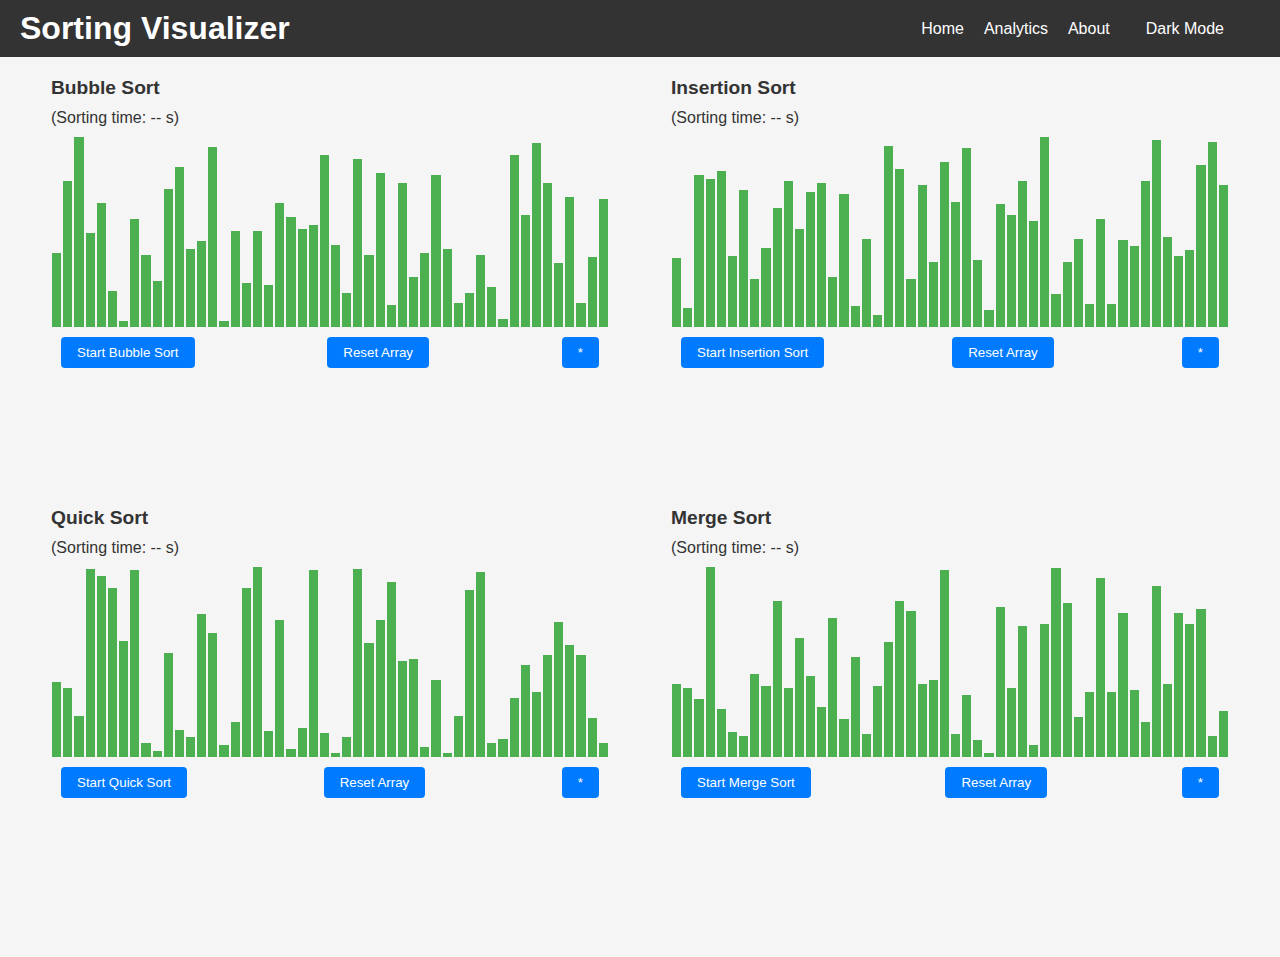
<file: Sort/index.html>
<!DOCTYPE html>
<html lang="en">
  <head>
    <meta charset="UTF-8" />
    <meta name="viewport" content="width=device-width, initial-scale=1.0" />
    <title>Sorting Visualizer</title>
    <link rel="stylesheet" href="style.css" />
    <script type="module" src="js/script.js" defer></script>
  </head>
  <body>
    <nav>
      <h1>Sorting Visualizer</h1>
      <ul>
        <li><a href="index.html">Home</a></li>
        <li><a href="charts.html">Analytics</a></li>
        <!-- <li><a href="pathfinding.html">Pathfinding</a></li> -->
        <li><a href="about.html">About</a></li>
        <!-- <button id="darkModeToggle">Dark Mode</button> -->
        <li><a id="darkModeToggle">Dark Mode</a></li>
      </ul>
    </nav>
    <div class="main-container">
      <div class="container">
        <h2>Bubble Sort</h2>
        <span id="bubbleSortTime">(Sorting time: -- s)</span>
        <div id="bubble-sort-container" class="sort-container"></div>
        <div class="buttons-container">
          <button id="startBubbleSortButton">Start Bubble Sort</button>
          <button id="resetBubbleSortButton">Reset Array</button>
          <button id="bubbleSortSettingsButton">*</button>
        </div>

        <!-- Bubble Sort Settings Modal -->
        <div id="bubbleSortSettingsModal" class="modal">
          <div class="modal-content">
            <span class="close" data-modal-id="bubbleSortSettingsModal"
              >&times;</span
            >
            <h3>Bubble Sort Settings</h3>
            <!-- Input field for array length -->
            <label for="bubbleSortArrayLength">Array Length:</label>
            <input
              type="number"
              id="bubbleSortArrayLength"
              name="bubbleSortArrayLength"
              value="50"
            />
            <!-- Input field for animation speed -->
            <label for="bubbleSortAnimationSpeed">Animation Speed (s):</label>
            <input
              type="number"
              id="bubbleSortAnimationSpeed"
              name="bubbleSortAnimationSpeed"
              value="50"
            />
            <!-- Add more settings options specific to Bubble Sort if needed -->
            <button id="applybubbleSortSettingsButton">Apply Settings</button>
          </div>
        </div>
      </div>

      <div class="container">
        <h2>Insertion Sort</h2>
        <span id="insertionSortTime">(Sorting time: -- s)</span>
        <div id="insertion-sort-container" class="sort-container"></div>
        <div class="buttons-container">
          <button id="startInsertionSortButton">Start Insertion Sort</button>
          <button id="resetInsertionSortButton">Reset Array</button>
          <button id="insertionSortSettingsButton">*</button>
        </div>

        <div id="insertionSortSettingsModal" class="modal">
          <div class="modal-content">
            <span class="close" data-modal-id="insertionSortSettingsModal"
              >&times;</span
            >
            <h3>Insertion Sort Settings</h3>
            <label for="insertionSortArrayLength">Array Length:</label>
            <input
              type="number"
              id="insertionSortArrayLength"
              name="insertionSortArrayLength"
              value="50"
            />
            <label for="insertionSortAnimationSpeed"
              >Animation Speed (s):</label
            >
            <input
              type="number"
              id="insertionSortAnimationSpeed"
              name="insertionSortAnimationSpeed"
              value="50"
            />
            <button id="applyinsertionSortSettingsButton">
              Apply Settings
            </button>
          </div>
        </div>
      </div>

      <div class="container">
        <h2>Quick Sort</h2>
        <span id="quickSortTime">(Sorting time: -- s)</span>
        <div id="quick-sort-container" class="sort-container"></div>
        <div class="buttons-container">
          <button id="startQuickSortButton">Start Quick Sort</button>
          <button id="resetQuickSortButton">Reset Array</button>
          <button id="quickSortSettingsButton">*</button>
        </div>
        <div id="quickSortSettingsModal" class="modal">
          <div class="modal-content">
            <span class="close" data-modal-id="quickSortSettingsModal"
              >&times;</span
            >
            <h3>Quick Sort Settings</h3>
            <label for="quickSortArrayLength">Array Length:</label>
            <input
              type="number"
              id="quickSortArrayLength"
              name="quickSortArrayLength"
              value="50"
            />
            <label for="quickSortAnimationSpeed">Animation Speed (s):</label>
            <input
              type="number"
              id="quickSortAnimationSpeed"
              name="quickSortAnimationSpeed"
              value="50"
            />
            <button id="applyquickSortSettingsButton">Apply Settings</button>
          </div>
        </div>        
      </div>

      <div class="container">
        <h2>Merge Sort</h2>
        <span id="mergeSortTime">(Sorting time: -- s)</span>

        <div id="merge-sort-container" class="sort-container"></div>
        <div class="buttons-container">
          <button id="startMergeSortButton">Start Merge Sort</button>
          <button id="resetMergeSortButton">Reset Array</button>
          <button id="mergeSortSettingsButton">*</button>
        </div>

         <div id="mergeSortSettingsModal" class="modal">
          <div class="modal-content">
            <span class="close" data-modal-id="mergeSortSettingsModal"
              >&times;</span
            >
            <h3>Merge Sort Settings</h3>
            <label for="mergeSortArrayLength">Array Length:</label>
            <input
              type="number"
              id="mergeSortArrayLength"
              name="mergeSortArrayLength"
              value="50"
            />
            <label for="mergeSortAnimationSpeed">Animation Speed (s):</label>
            <input
              type="number"
              id="mergeSortAnimationSpeed"
              name="mergeSortAnimationSpeed"
              value="50"
            />
            <button id="applymergeSortSettingsButton">Apply Settings</button>
          </div>
      </div>
    </div>

    <!-- Settings modal -->

    <script type="module" src="js/script.js"></script>
    <script type="module" src="js/modal.js"></script>
    <!-- <script src="js/sortingSetup.js" defer></script> -->
  </body>
</html>
</file>
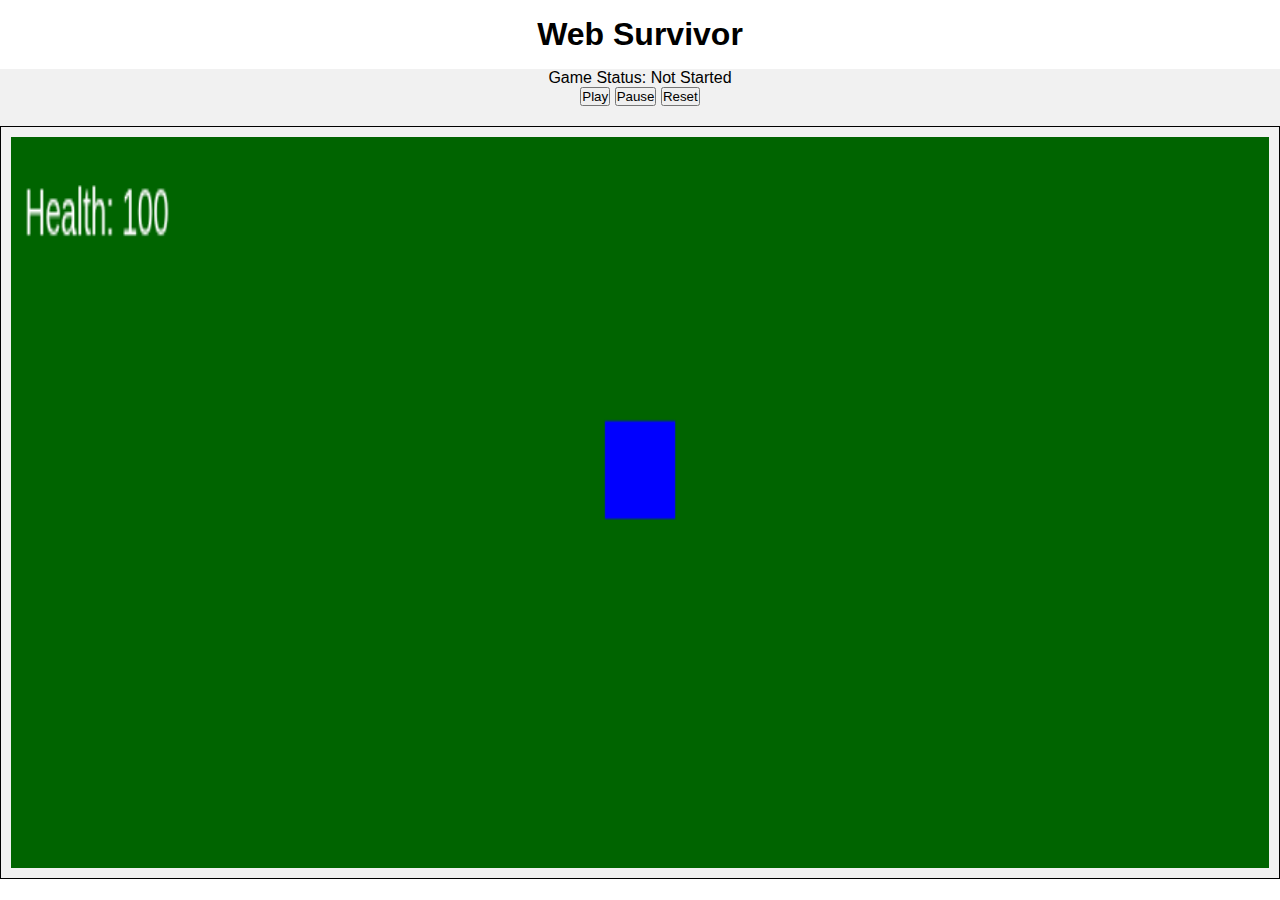
<file: Games/WebSurvivor/index.html>
<!DOCTYPE html>
<html lang="en">
  <head>
    <meta charset="UTF-8" />
    <meta name="viewport" content="width=device-width, initial-scale=1.0" />
    <title>Document</title>

    <link rel="stylesheet" href="styles.css" />
  </head>
  <body>
    <h1>Web Survivor</h1>
    <div class="container">
      <div id="game-status">Game Status: Not Started</div>
      <div id="control-buttons">
        <button id="play-button">Play</button>
        <button id="pause-button">Pause</button>
        <button id="reset-button">Reset</button>
      </div>
      <canvas id="game" width="800" height="400"></canvas>
      <div id="game-over" class="hidden">
        <h2>Game Over</h2>
        <p id="winner-text"></p>
        <button id="start-button">Start New Game</button>
      </div>
    </div>
    <script src="scripts/entities.js"></script>
    <script src="scripts/player.js"></script>
    <script src="scripts/enemy.js"></script>
    <script src="scripts/projectile.js"></script>
    <script src="scripts/utils.js"></script>
    <script src="scripts/main.js"></script>
  </body>
</html>
</file>
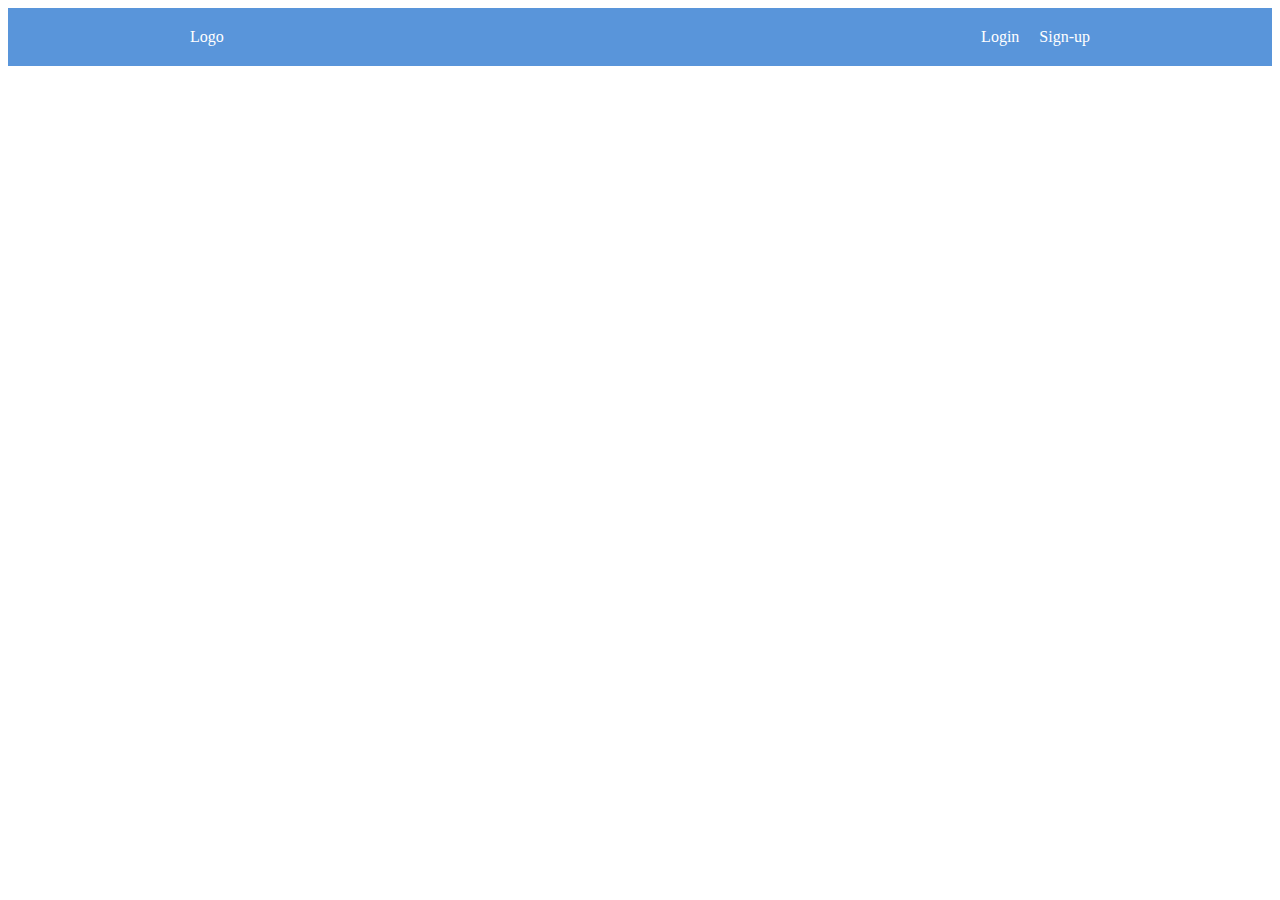
<file: Landing-Pages/landing-page-1.html>
<!DOCTYPE html>
<html lang="en">
  <head>
    <meta charset="UTF-8" />
    <meta name="viewport" content="width=device-width, initial-scale=1.0" />
    <link rel="stylesheet" href="landing-page-1.css" />
    <title>Document</title>
  </head>
  <body>
    <div class="menu-container">
      <div class="menu">
        <div class="logo">Logo</div>
        <div class="links">
          <div class="login">Login</div>
          <div class="sign-up">Sign-up</div>
        </div>
      </div>
    </div>
  </body>
</html>
</file>
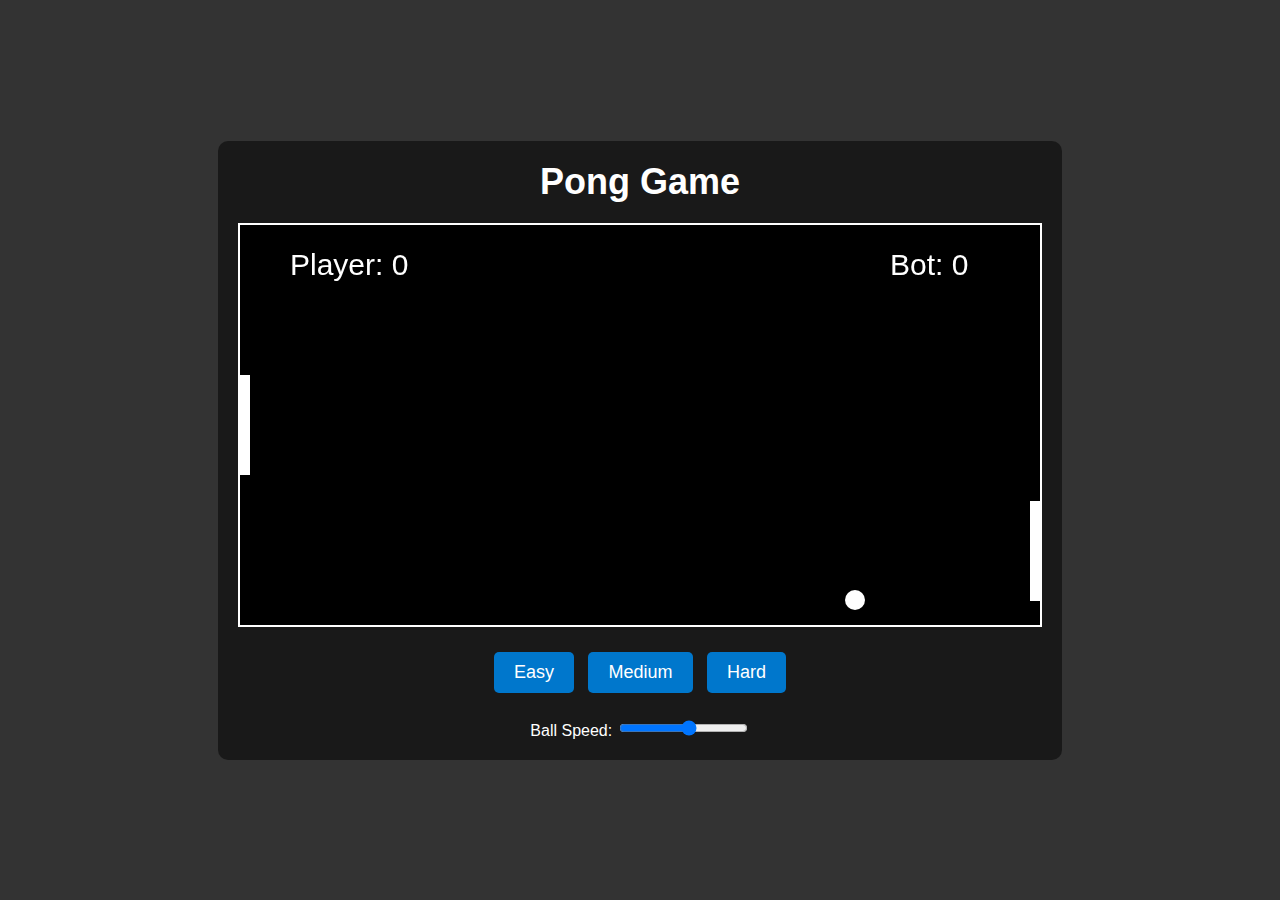
<file: Pong/pong.html>
<!DOCTYPE html>
<html>
  <head>
    <title>Pong Game</title>
    <link rel="stylesheet" type="text/css" href="styles.css" />
  </head>
  <body>
    <div class="container">
      <h1>Pong Game</h1>
      <canvas id="pong" width="800" height="400"></canvas>
      <div id="difficulty-buttons">
        <button id="easy-button">Easy</button>
        <button id="medium-button">Medium</button>
        <button id="hard-button">Hard</button>
      </div>
      <div id="ball-speed-control">
        <label for="ball-speed-range">Ball Speed:</label>
        <input type="range" id="ball-speed-range" min="1" max="10" step="1" />
      </div>
      <div id="game-over" class="hidden">
        <h2>Game Over</h2>
        <p id="winner-text"></p>
        <button id="start-button">Start New Game</button>
      </div>
    </div>
    <script src="script.js"></script>
  </body>
</html>
</file>
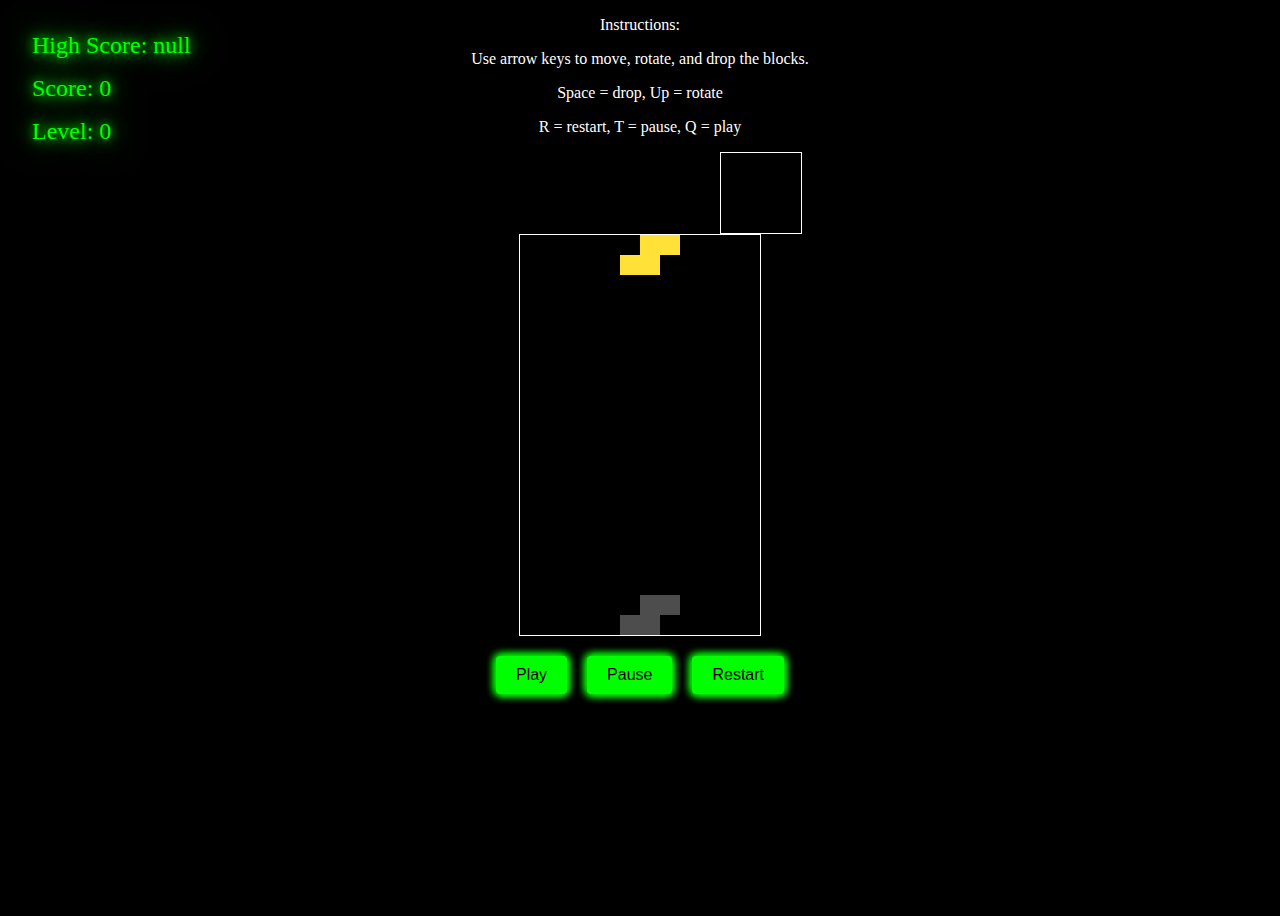
<file: Tetris/tetris.html>
<!DOCTYPE html>
<html>
<head>
  <title>Tetris</title>

  <link rel="stylesheet" type="text/css" href="tetris.css">
  <script src="tetris.js" type="text/javascript" defer></script>
</head>
<body>
  <!-- <h1>Tetris</h1> -->
  <div id="scoreboard">
    <div id="announcer"></div>
    <div id="high-score">High Score: 0</div>
    <div id="score">Score: 0</div>
    <div id="level">Level: 0</div>
  </div>

    <div class="instructions">
      <p>Instructions:</p>
      <p>Use arrow keys to move, rotate, and drop the blocks.</p>
      <p>Space = drop, Up = rotate</p>
      <p>R = restart, T = pause, Q = play</p>
    </div>

  <canvas id="blockPreview" width="80" height="80"></canvas>


  <canvas id="tetris" width="240" height="400">
    
  </canvas>
  

  <div class="button-container">
    <button id="playButton">Play</button>
    <button id="pauseButton">Pause</button>
    <button id="restartButton">Restart</button>
  </div>

  
  
  
</body>
</html>
</file>
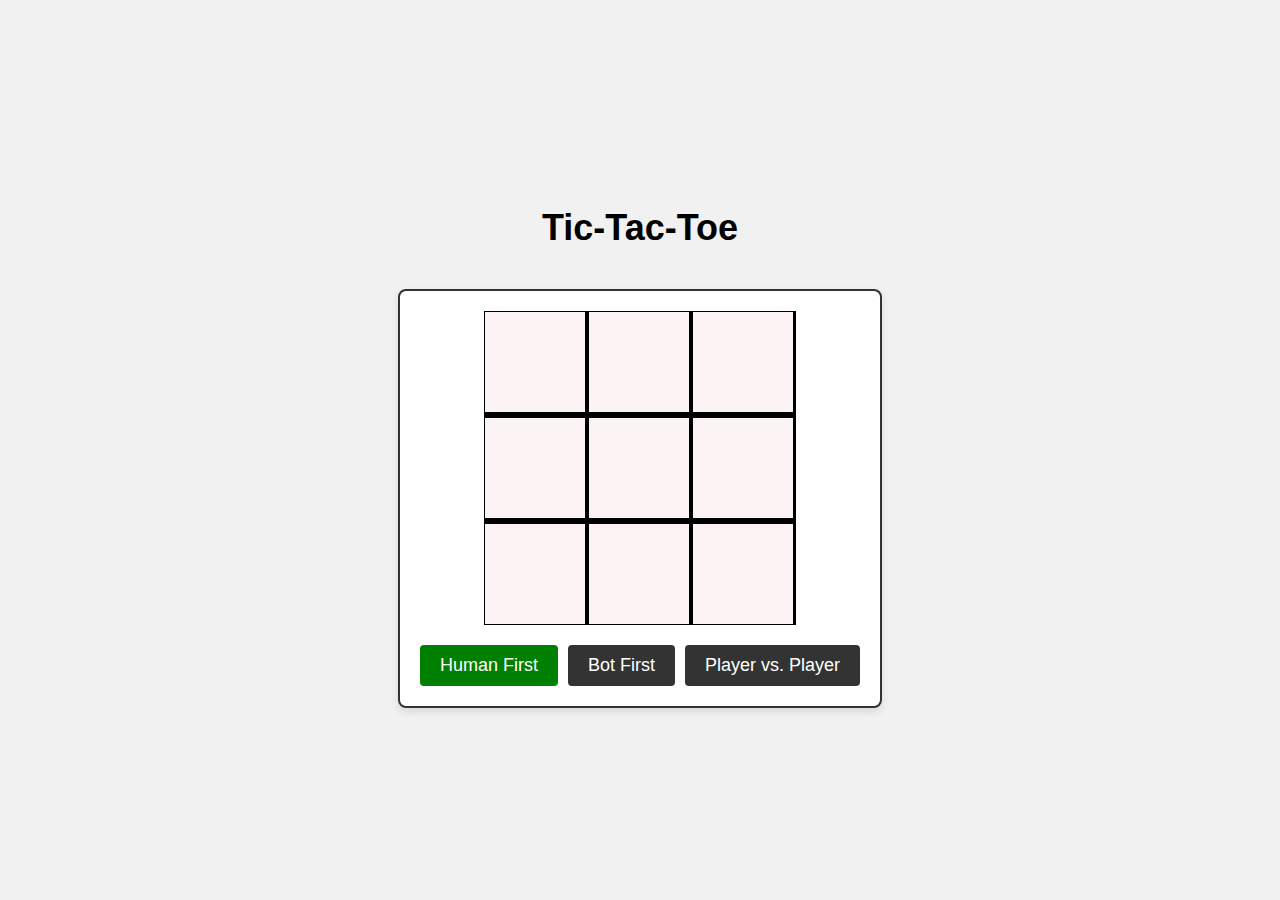
<file: Tic-tac-toe/tic-tac-toe.html>
<!DOCTYPE html>
<html>
  <head>
    <title>Tic-Tac-Toe</title>
    <link rel="stylesheet" href="styles.css" />
    <script src="script.js" type="text/javascript" defer></script>
  </head>
  <body>
    <h1>Tic-Tac-Toe</h1>
    <div id="game-container">
      <div
        id="board"
        style="
          display: grid;
          grid-template-columns: repeat(3, 100px);
          grid-gap: 4px;
          width: 312px;
        "
      >
        <!-- The game board will be created here -->
      </div>

      <div class="button-container">
        <button
          id="human-first-button"
          class="highlight-on-click highlighted-button"
          onclick="highlightButton(this)"
        >
          Human First
        </button>
        <button
          id="bot-first-button"
          class="highlight-on-click"
          onclick="highlightButton(this)"
        >
          Bot First
        </button>
        <button
          id="pvp-button"
          class="highlight-on-click"
          onclick="highlightButton(this)"
        >
          Player vs. Player
        </button>
        <!-- <button onclick="console.log('hello')">Test</button> -->

        <!-- New PvP button -->
      </div>
    </div>
    <div id="game-result"></div>
  </body>
</html>
</file>
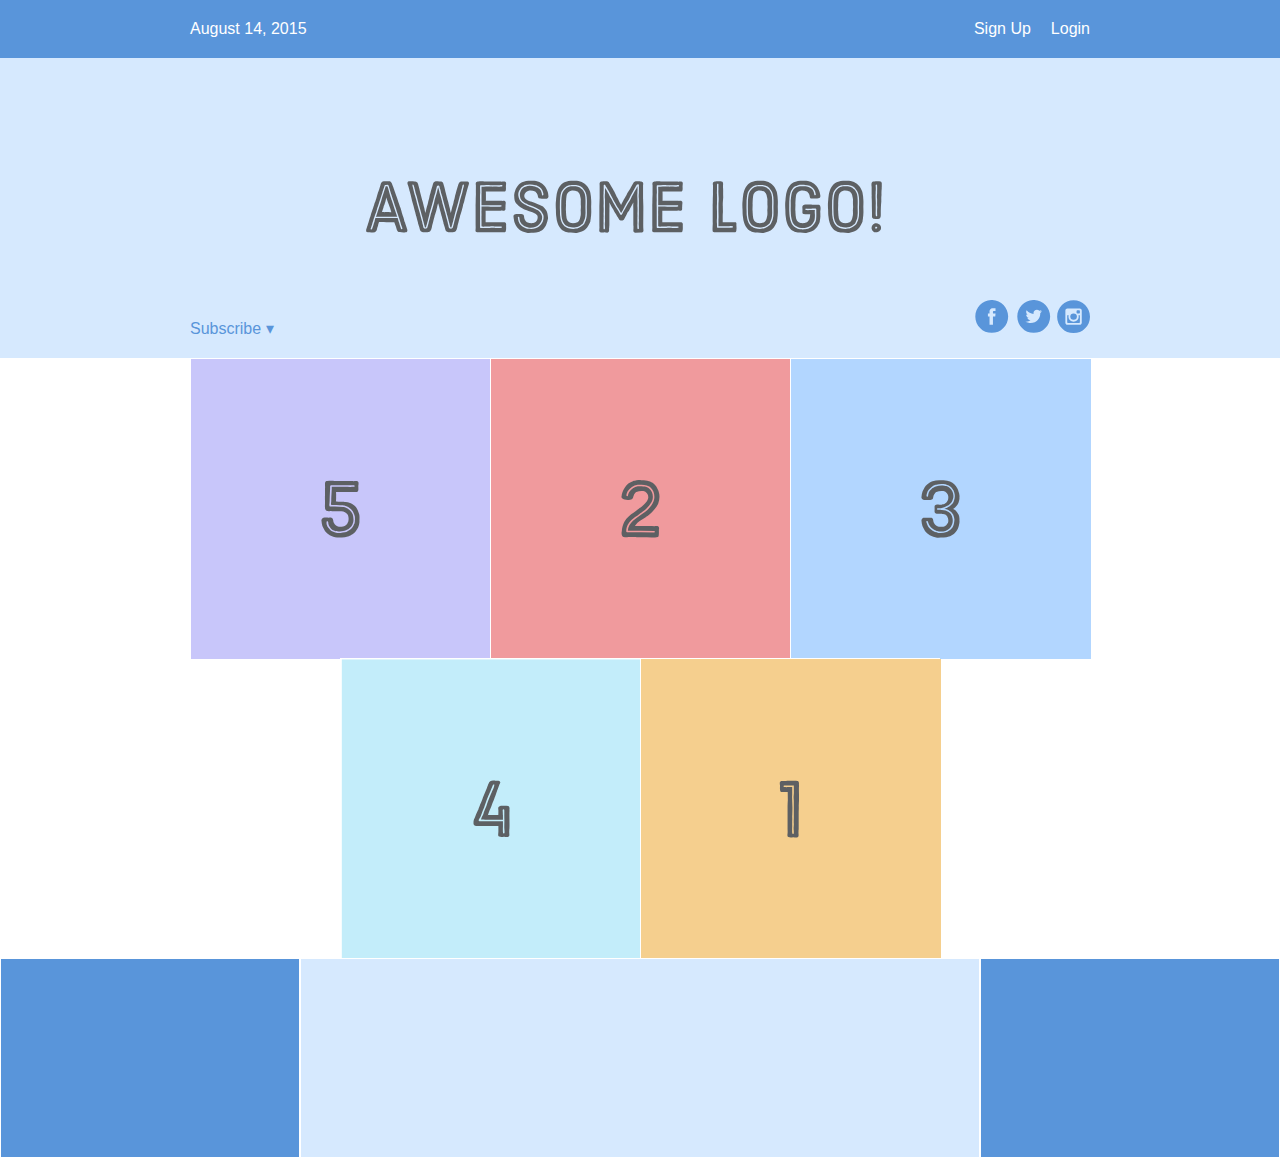
<file: TOP/flexbox.html>
<!DOCTYPE html>
<html lang="en">
  <head>
    <meta charset="UTF-8" />
    <meta name="viewport" content="width=device-width, initial-scale=1.0" />
    <title>Document</title>
    <link rel="stylesheet" href="css/style.css" />
  </head>
  <body>
    <div class="menu-container">
      <div class="menu">
        <div class="date">August 14, 2015</div>
        <div class="links">
          <div class="signup">Sign Up</div>
          <div class="login">Login</div>
        </div>
      </div>
    </div>
    <div class="header-container">
      <div class="header">
        <div class="subscribe">Subscribe &#9662;</div>
        <div class="logo"><img src="img/awesome-logo.svg" alt="" /></div>
        <div class="social"><img src="img/social-icons.svg" alt="" /></div>
      </div>
    </div>
    <div class="photo-grid-container">
      <div class="photo-grid">
        <div class="photo-grid-item first-item">
          <img src="img/one.svg" alt="" />
        </div>
        <div class="photo-grid-item">
          <img src="img/two.svg" alt="" />
        </div>
        <div class="photo-grid-item">
          <img src="img/three.svg" alt="" />
        </div>
        <div class="photo-grid-item">
          <img src="img/four.svg" alt="" />
        </div>
        <div class="photo-grid-item last-item">
          <img src="img/five.svg" alt="" />
        </div>
      </div>
    </div>
    <div class="footer">
      <div class="footer-item footer-one"></div>
      <div class="footer-item footer-two"></div>
      <div class="footer-item footer-three"></div>
    </div>
  </body>
</html>
</file>
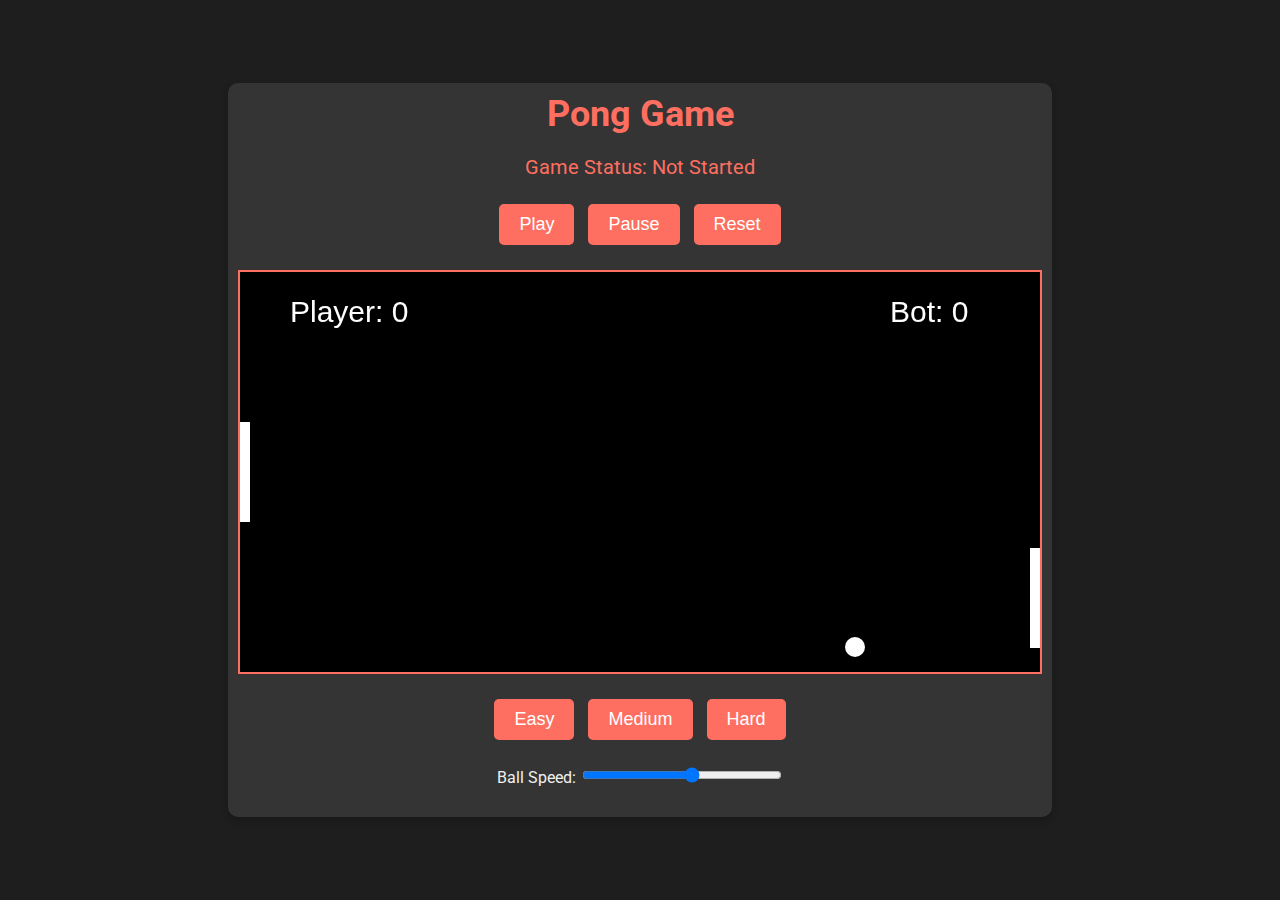
<file: Games/Pong/pong.html>
<!DOCTYPE html>
<html>
  <head>
    <title>Pong Game</title>
    <link rel="stylesheet" type="text/css" href="styles.css" />
    <link
      href="https://fonts.googleapis.com/css2?family=Roboto:wght@400;700&display=swap"
      rel="stylesheet"
    />
  </head>
  <body>
    <div class="container">
      <h1>Pong Game</h1>
      <div id="game-status">Game Status: Not Started</div>
      <div id="control-buttons">
        <button id="play-button">Play</button>
        <button id="pause-button">Pause</button>
        <button id="reset-button">Reset</button>
      </div>
      <canvas id="pong" width="800" height="400"></canvas>
      <div id="difficulty-buttons">
        <button id="easy-button">Easy</button>
        <button id="medium-button">Medium</button>
        <button id="hard-button">Hard</button>
      </div>
      <div id="ball-speed-control">
        <label for="ball-speed-range">Ball Speed:</label>
        <input type="range" id="ball-speed-range" min="1" max="10" step="1" />
      </div>
      <div id="game-over" class="hidden">
        <h2>Game Over</h2>
        <p id="winner-text"></p>
        <button id="start-button">Start New Game</button>
      </div>
    </div>
    <script src="script.js"></script>
  </body>
</html>
</file>
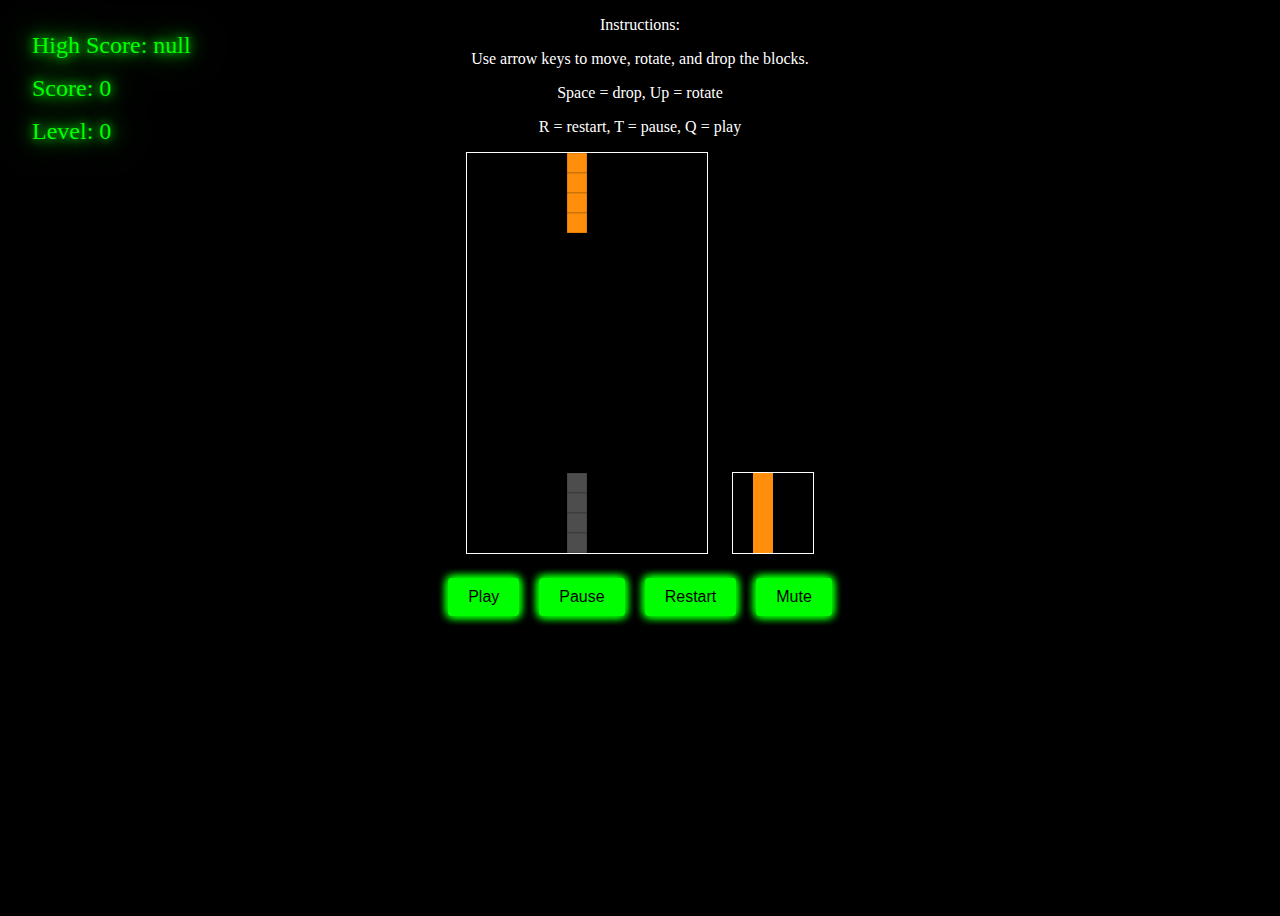
<file: Games/Tetris/tetris.html>
<!DOCTYPE html>
<html>
  <head>
    <title>Tetris</title>

    <!-- <script src="bot.js" type="text/javascript" defer></script> -->
    <link rel="stylesheet" type="text/css" href="tetris.css" />
    <script src="tetris.js" type="text/javascript" defer></script>
    <!-- <script
      src="tetris-player-two.js"
      type="text/javascript"
      id="tetrisPlayerTwo"
      defer
    ></script> -->

    <!-- <script src="tetris-testing.js" type="text/javascript" defer></script> -->

    <audio
      id="sound-reset"
      src="Sounds/mixkit-arcade-retro-game-over-213.wav"
    ></audio>
    <audio id="sound-points-up" src="Sounds/points-up.wav"></audio>
    <audio id="sound-combo-points-up" src="Sounds/combo-points-up.wav"></audio>
    <audio id="sound-drop-blocks" src="Sounds/dropping-blocks.wav"></audio>
  </head>

  <body>
    <!-- <h1>Tetris</h1> -->
    <div id="scoreboard">
      <div id="announcer"></div>
      <div id="high-score">High Score: 0</div>
      <div id="score">Score: 0</div>
      <div id="level">Level: 0</div>
    </div>

    <!-- <div id="scoreboard-player-two">
    <div id="announcer-player-two"></div>
    <div id="high-score-player-two">High Score: 0</div>
    <div id="score-player-two">Score: 0</div>
    <div id="level-player-two">Level: 0</div>
    <div id="highestRow">Test</div>

  </div> -->

    <div class="instructions">
      <p>Instructions:</p>
      <p>Use arrow keys to move, rotate, and drop the blocks.</p>
      <p>Space = drop, Up = rotate</p>
      <p>R = restart, T = pause, Q = play</p>
    </div>

    <div class="canvas-container">
      <div class="canvas-player-one">
        <canvas id="tetris" width="240" height="400"></canvas>
        <canvas id="blockPreview" width="80" height="80"></canvas>
      </div>

      <!-- <div>
        <canvas id="tetris-player-two" width="240" height="400"></canvas>
        <canvas id="blockPreviewPlayerTwo" width="80" height="80"></canvas>
      </div> -->
    </div>

    <div class="button-container">
      <button id="playButton">Play</button>
      <button id="pauseButton">Pause</button>
      <button id="restartButton">Restart</button>
      <button id="muteButton" onclick="toggleMute()">Mute</button>
      <!-- <button id="singlePlayerButton" onclick="disableTetrisPlayerTwo()">
        SinglePlayer
      </button> -->
      <!-- <button id="multiPlayerButton" onclick="">MultiPlayer</button> -->
      <!-- <button id="botButton">Bot</button> -->
    </div>
  </body>
</html>
</file>
<file: Sort/style.css>
* {
  margin: 0;
  padding: 0;
  box-sizing: border-box;
}

nav {
  background-color: #333;
  color: #fff;
  padding: 10px 20px;
  display: flex;
  justify-content: space-between;
  align-items: center;
}

nav h1 {
  margin: 0;
}

nav ul {
  list-style-type: none;
  margin: 0;
  padding: 0;
  display: flex;
}

nav ul li {
  margin-right: 20px;
}

nav ul li a {
  text-decoration: none;
  color: #fff;
}

nav ul li a:hover {
  text-decoration: underline;
}

/* Default light mode styles */
body {
  font-family: Arial, sans-serif;
  background-color: #f5f5f5;
  color: #333;
  margin: 0;
  padding: 0;
}

.main-container {
  display: flex;
  flex-wrap: wrap;
  justify-content: space-around;
  align-items: flex-start;
  padding: 20px;
  min-height: 100vh;
}

.container {
  width: 45%;
  margin-bottom: 20px;
}

/* .container {
  background-color: #fff;
  border-radius: 8px;
  box-shadow: 0 0 10px rgba(0, 0, 0, 0.1);
  margin: 20px;
  padding: 20px;
  width: 300px;
} */

.container h2 {
  font-size: 1.2rem;
  margin-bottom: 10px;
}

.sort-container {
  display: flex;
  align-items: flex-end;
  justify-content: center;
  /* flex-wrap: wrap; */
  height: 200px; /* Example height */
  /* width: 100%; */
  /* border: 1px solid #ccc; */
  margin-bottom: 10px;
}

.bar {
  background-color: #4caf50; /* Adjust colors as needed */
  margin: 0 1px;
  flex: 1;
}

.buttons-container button {
  background-color: #007bff;
  color: #fff;
  border: none;
  border-radius: 4px;
  padding: 8px 16px;
  cursor: pointer;
  transition: background-color 0.3s ease;
}

.buttons-container {
  display: flex;
  justify-content: space-between;
  margin: 10px 10px 10px 10px;
}

button {
  padding: 10px 20px;
  background-color: #007bff;
  color: #fff;
  border: none;
  border-radius: 5px;
  cursor: pointer;
}

.dark-mode {
  background-color: #222;
  color: #eee;
}

.dark-mode .container {
  background-color: #333;
  box-shadow: 0 0 10px rgba(255, 255, 255, 0.1);
}

/* Dark mode button */
#darkModeToggle {
  /* position: fixed; */
  /* top: 10px; */
  /* right: 10px; */
  /* background-color: #007bff; */
  color: #fff;
  border: none;
  border-radius: 4px;
  padding: 8px 16px;
  cursor: pointer;
}

/* Modal styles */
.modal {
  display: none;
  position: fixed;
  z-index: 1;
  left: 0;
  top: 0;
  width: 100%;
  height: 100%;
  overflow: auto;
  background-color: rgba(0, 0, 0, 0.4); /* Black with opacity */
}

.modal-content {
  background-color: #fefefe;
  margin: 20% auto;
  padding: 40px; /* Increase padding */
  border: 1px solid #888;
  width: 80%;
  border-radius: 8px;
  text-align: center; /* Center the text */
}

/* Dark mode modal styles */
.dark-mode .modal {
  background-color: rgba(0, 0, 0, 0.4); /* White with opacity */
}

.dark-mode .modal-content {
  background-color: #333; /* Dark background color */
  border-color: #555; /* Dark border color */
  color: #fff; /* Light text color */
}

/* Close button */
.close {
  color: #aaa;
  float: right;
  font-size: 28px;
  font-weight: bold;
}

.close:hover,
.close:focus {
  color: black;
  text-decoration: none;
  cursor: pointer;
}

@media screen and (max-width: 768px) {
  .container {
    width: 100%;
  }
}
</file>
<file: Games/WebSurvivor/styles.css>
* {
  margin: 0;
  padding: 0;
  box-sizing: border-box;
}

body {
  font-family: "Roboto", sans-serif;
}

h1 {
  font-size: 2rem;
  margin: 1rem 0;
  text-align: center;
}

.container {
  display: flex;
  flex-direction: column;
  align-items: center;
  height: 90vh;
  background-color: #f1f1f1;
}

#game {
  margin-top: 20px;
  width: 100%;
  height: 100%;
  border: 1px solid #000;
  padding: 10px;
}

.hidden {
  display: none;
}

#game-over {
  display: flex;
  flex-direction: column;
  align-items: center;
  justify-content: center;
  position: absolute;
  top: 0;
  left: 0;
  width: 100%;
  height: 100%;
  background-color: rgba(0, 0, 0, 0.5);
  display: none;
  overflow: hidden;
}
</file>
<file: Landing-Pages/landing-page-1.css>
.menu-container {
  color: #ffff;
  background-color: #5995da;
  padding: 20px 0;
  display: flex;
  justify-content: center;
}

.menu {
  /* border: 1px solid #fff; For debugging */
  width: 900px;
  display: flex;
  justify-content: space-between;
}

.links {
  /* border: 1px solid #fff; */
  display: flex;
  justify-content: flex-end;
}

.login,
.sign-up {
  /* align-self: flex-end; */
  margin-left: 20px;
}
</file>
<file: Pong/styles.css>
body {
  background-color: #333;
  display: flex;
  justify-content: center;
  align-items: center;
  height: 100vh;
  margin: 0;
  font-family: Arial, sans-serif;
  color: white;
}

.container {
  text-align: center;
  padding: 20px;
  background-color: rgba(0, 0, 0, 0.5);
  border-radius: 10px;
}

h1 {
  font-size: 36px;
  margin: 0 0 20px;
}

canvas {
  background-color: #000;
  display: block;
  margin: 0 auto;
  border: 2px solid white;
}

#difficulty-buttons {
  margin: 20px;
}

button {
  background-color: #0077cc;
  color: white;
  border: none;
  padding: 10px 20px;
  font-size: 18px;
  margin: 5px;
  cursor: pointer;
  border-radius: 5px;
}

button:hover {
  background-color: #0055aa;
}

#game-over {
  background-color: rgba(0, 0, 0, 0.8);
  border-radius: 10px;
  position: absolute;
  top: 0;
  left: 0;
  width: 100%;
  height: 100%;
  display: flex;
  flex-direction: column;
  align-items: center;
  justify-content: center;
}

#game-over.hidden {
  display: none;
}

#start-button {
  background-color: #0077cc;
  color: white;
  border: none;
  padding: 10px 20px;
  font-size: 18px;
  margin: 20px;
  cursor: pointer;
  border-radius: 5px;
}

#start-button:hover {
  background-color: #0055aa;
}
</file>
<file: Tetris/tetris.css>
/* *{
        border: 1px solid grey;
    } */
    body {
        background-color: #000;
        /* display: flex; */
        justify-content: center;
        align-items: center;
        height: 100vh;
        margin: 0;
        overflow: hidden;
      }
  
      canvas {
        border: 1px solid #fff;
        display: block;
        margin: 0 auto;
        
      }

      #scoreboard {
        float: left;
        margin-right: 20px;
      }
  
      #score,
      #high-score,
      #level,
      #announcer {
        /* position: absolute; */
        /* top:  150px; */
        /* left: 45%; */
        /* transform: translateX(-50%); */
        margin-top: 1rem;
        margin-left: 2rem;
        margin-right: 1rem;
        color: #00ff00;
        font-size: 24px;
        text-shadow: 0 0 10px #00ff00, 0 0 20px #00ff00, 0 0 40px #00ff00;
      }
  
      .button-container {
        display: flex;
        justify-content: center;
        margin-top: 20px;
        margin-left: 0rem;
        
      }
  
      .button-container button {
        margin: 0 10px;
        padding: 10px 20px;
        font-size: 16px;
        background-color: #00ff00;
        color: #000;
        border: none;
        cursor: pointer;
        border-radius: 4px;
        box-shadow: 0 0 10px #00ff00, 0 0 10px #00ff00, 0 0 10px #00ff00;
      }

      .instructions {
        text-align: center;
        margin-left: 20rem;
        margin-right: 20rem;
        margin-bottom: 10px;
        color: #fff;
        font-size: 16px;

      }
      #blockPreview {
        /* position: absolute; */
        /* top:  150px; */
        /* left: 45%; */
        /* transform: translateX(-50%); */
        /* float: left; */
        
        top: 9.5rem;
        left: 30rem;
        margin-left: 45rem;
        margin-right: 1rem;
        color: #00ff00;
        font-size: 24px;
        text-shadow: 0 0 10px #00ff00, 0 0 20px #00ff00, 0 0 40px #00ff00;

      }
</file>
<file: Tic-tac-toe/styles.css>
body {
  display: flex;
  flex-direction: column;
  align-items: center;
  justify-content: center;
  height: 100vh;
  margin: 0;
  background-color: #f1f1f1;
  font-family: Arial, sans-serif;
}

/* Main game container */
#game-container {
  display: flex;
  flex-direction: column;
  align-items: center;
  border: 2px solid #333;
  padding: 20px;
  border-radius: 8px;
  background-color: #ffffff;
  box-shadow: 0 4px 8px rgba(0, 0, 0, 0.1);
  margin-top: 20px;
}

/* Game title */
h1 {
  font-size: 36px;
  margin-bottom: 20px;
}

/* Board container */
#board {
  display: grid;
  grid-template-columns: repeat(3, 100px);
  background-color: #000000;
  grid-gap: 4px;
  width: 312px;
  margin-bottom: 20px;
}

/* Board cells */
#board div {
  display: flex;
  align-items: center;
  justify-content: center;
  background-color: #fcf4f4;
  font-size: 40px;
  width: 100px;
  height: 100px;
  border: 2px solid #333;
  cursor: pointer;
}

/* Button container */
.button-container {
  display: flex;
  justify-content: center;
  align-items: center;
  gap: 10px; /* Adjust the gap as needed */
}

/* New Game button */
button {
  padding: 10px 20px;
  font-size: 18px;
  border: none;
  border-radius: 4px;
  background-color: #333;
  color: #fff;
  cursor: pointer;
  transition: background-color 0.2s;
}

button:hover {
  background-color: #555;
}

.highlighted-button {
  background-color: #008000; /* Change to the color you prefer */
  color: #fff; /* Change to the text color you prefer */
}

/* Game result message */
#game-result {
  font-size: 24px;
  font-weight: bold;
  margin-top: 10px;
}
</file>
<file: TOP/css/style.css>
* {
  margin: 0;
  padding: 0;
  box-sizing: border-box;
  font-family: Arial, Helvetica, sans-serif;
  font-size: medium;
}

.menu-container {
  color: #ffff;
  background-color: #5995da;
  padding: 20px 0;
  display: flex;
  justify-content: center;
}

.menu {
  /* border: 1px solid #fff; For debugging */
  width: 900px;
  display: flex;
  justify-content: space-between;
}

.sign-up {
  margin-left: auto;
}

.links {
  /* border: 1px solid #fff;  */
  display: flex;
  justify-content: flex-end;
}

.social,
.subscribe {
  align-self: flex-end;
  margin-bottom: 20px;
}

.login {
  margin-left: 20px;
}

.header-container {
  color: #5995da;
  background-color: #d6e9fe;
  display: flex;
  justify-content: center;
}

.header {
  width: 900px;
  height: 300px;
  display: flex;
  justify-content: space-between;
  align-items: center;
}

.photo-grid-container {
  display: flex;
  justify-content: center;
}

.photo-grid {
  width: 900px;
  display: flex;
  justify-content: center;
  flex-wrap: wrap;
  flex-direction: row;
  align-items: center;
}

.first-item {
  order: 1;
}

.last-item {
  order: -1;
}

.photo-grid-item {
  border: 1px solid #fff;
  width: 300px;
  height: 300px;
}

.footer {
  display: flex;
  justify-content: space-between;
}

.footer-item {
  border: 1px solid #fff;
  background-color: #d6e9fe;
  height: 200px;
  flex: 1;
}

.footer-one,
.footer-three {
  background-color: #5995da;
  flex: initial;
  width: 300px;
}
</file>
<file: Games/Pong/styles.css>
body {
  background-color: #1e1e1e;
  display: flex;
  justify-content: center;
  align-items: center;
  height: 100vh;
  margin: 0;
  font-family: "Roboto", sans-serif;
  color: #f0f0f0;
}

.container {
  text-align: center;
  padding: 10px;
  background-color: rgba(255, 255, 255, 0.1);
  border-radius: 10px;
  box-shadow: 0 4px 8px rgba(0, 0, 0, 0.2);
}

h1 {
  font-size: 36px;
  margin: 0 0 20px;
  color: #ff6f61;
}

#game-status {
  font-size: 20px;
  margin: 10px 0;
  color: #ff6f61;
}

canvas {
  background-color: #000;
  display: block;
  margin: 0 auto;
  border: 2px solid #ff6f61;
}

#difficulty-buttons {
  margin: 20px;
}

button {
  background-color: #ff6f61;
  color: white;
  border: none;
  padding: 10px 20px;
  font-size: 18px;
  margin: 5px;
  cursor: pointer;
  border-radius: 5px;
  transition: background-color 0.3s ease;
}

button:hover {
  background-color: #e65c50;
}

#game-over {
  background-color: rgba(0, 0, 0, 0.8);
  border-radius: 10px;
  position: absolute;
  top: 0;
  left: 0;
  width: 100%;
  height: 100%;
  display: flex;
  flex-direction: column;
  align-items: center;
  justify-content: center;
  color: #ff6f61;
}

#game-over.hidden {
  display: none;
}

#control-buttons {
  margin: 20px;
}

#start-button {
  background-color: #ff6f61;
  color: white;
  border: none;
  padding: 10px 20px;
  font-size: 18px;
  margin: 20px;
  cursor: pointer;
  border-radius: 5px;
  transition: background-color 0.3s ease;
}

#start-button:hover {
  background-color: #e65c50;
}

#ball-speed-control {
  margin: 20px;
}

#ball-speed-range {
  width: 200px;
}

@keyframes scoreEffect {
  0% {
    border-color: #ff6f61;
  }
  50% {
    border-color: #ffcc00;
  }
  100% {
    border-color: #ff6f61;
  }
}

.score-effect {
  animation: scoreEffect 1s ease-in-out;
  border-style: solid;
}
</file>
<file: Games/Tetris/tetris.css>
/* *{
        border: 1px solid grey;
    } */
body {
  background-color: #000;
  /* display: flex; */
  justify-content: center;
  align-items: center;
  height: 100vh;
  margin: 0;
  overflow: hidden;
}

.canvas-container {
  display: flex;
  justify-content: center;
}

.canvas-player-one {
  margin: 0;
  position: relative;
}

canvas {
  border: 1px solid #fff;
  display: block;
  /* margin: 0 auto; */
  margin-right: 10px;
  margin-left: 10px;

  display: inline-block;
}

#scoreboard {
  float: left;
  margin-right: 20px;
}

#scoreboard-player-two {
  float: right;
  margin-right: 20px;
}

#score,
#high-score,
#level,
#announcer,
#highestRow {
  /* position: absolute; */
  /* top:  150px; */
  /* left: 45%; */
  /* transform: translateX(-50%); */
  margin-top: 1rem;
  margin-left: 2rem;
  margin-right: 1rem;
  color: #00ff00;
  font-size: 24px;
  text-shadow: 0 0 10px #00ff00, 0 0 20px #00ff00, 0 0 40px #00ff00;
}

#score-player-two,
#high-score-player-two,
#level-player-two,
#announcer-player-two {
  /* position: absolute; */
  /* top:  150px; */
  /* left: 45%; */
  /* transform: translateX(-50%); */
  margin-top: 1rem;
  margin-left: 2rem;
  margin-right: 1rem;
  color: #00ff00;
  font-size: 24px;
  text-shadow: 0 0 10px #00ff00, 0 0 20px #00ff00, 0 0 40px #00ff00;
}

.button-container {
  display: flex;
  justify-content: center;
  margin-top: 20px;
  margin-left: 0rem;
}

.button-container button {
  margin: 0 10px;
  padding: 10px 20px;
  font-size: 16px;
  background-color: #00ff00;
  color: #000;
  border: none;
  cursor: pointer;
  border-radius: 4px;
  box-shadow: 0 0 10px #00ff00, 0 0 10px #00ff00, 0 0 10px #00ff00;
}

.instructions {
  text-align: center;
  margin-left: 20rem;
  margin-right: 20rem;
  margin-bottom: 10px;
  color: #fff;
  font-size: 16px;
}

#blockPreview {
  /* top: 9.5rem; */
  /* left: 30rem; */
  float: center;
  color: #00ff00;
  font-size: 24px;
  text-shadow: 0 0 10px #00ff00, 0 0 20px #00ff00, 0 0 40px #00ff00;
  z-index: 1;
}

#tetris {
  float: center;
}
</file>
